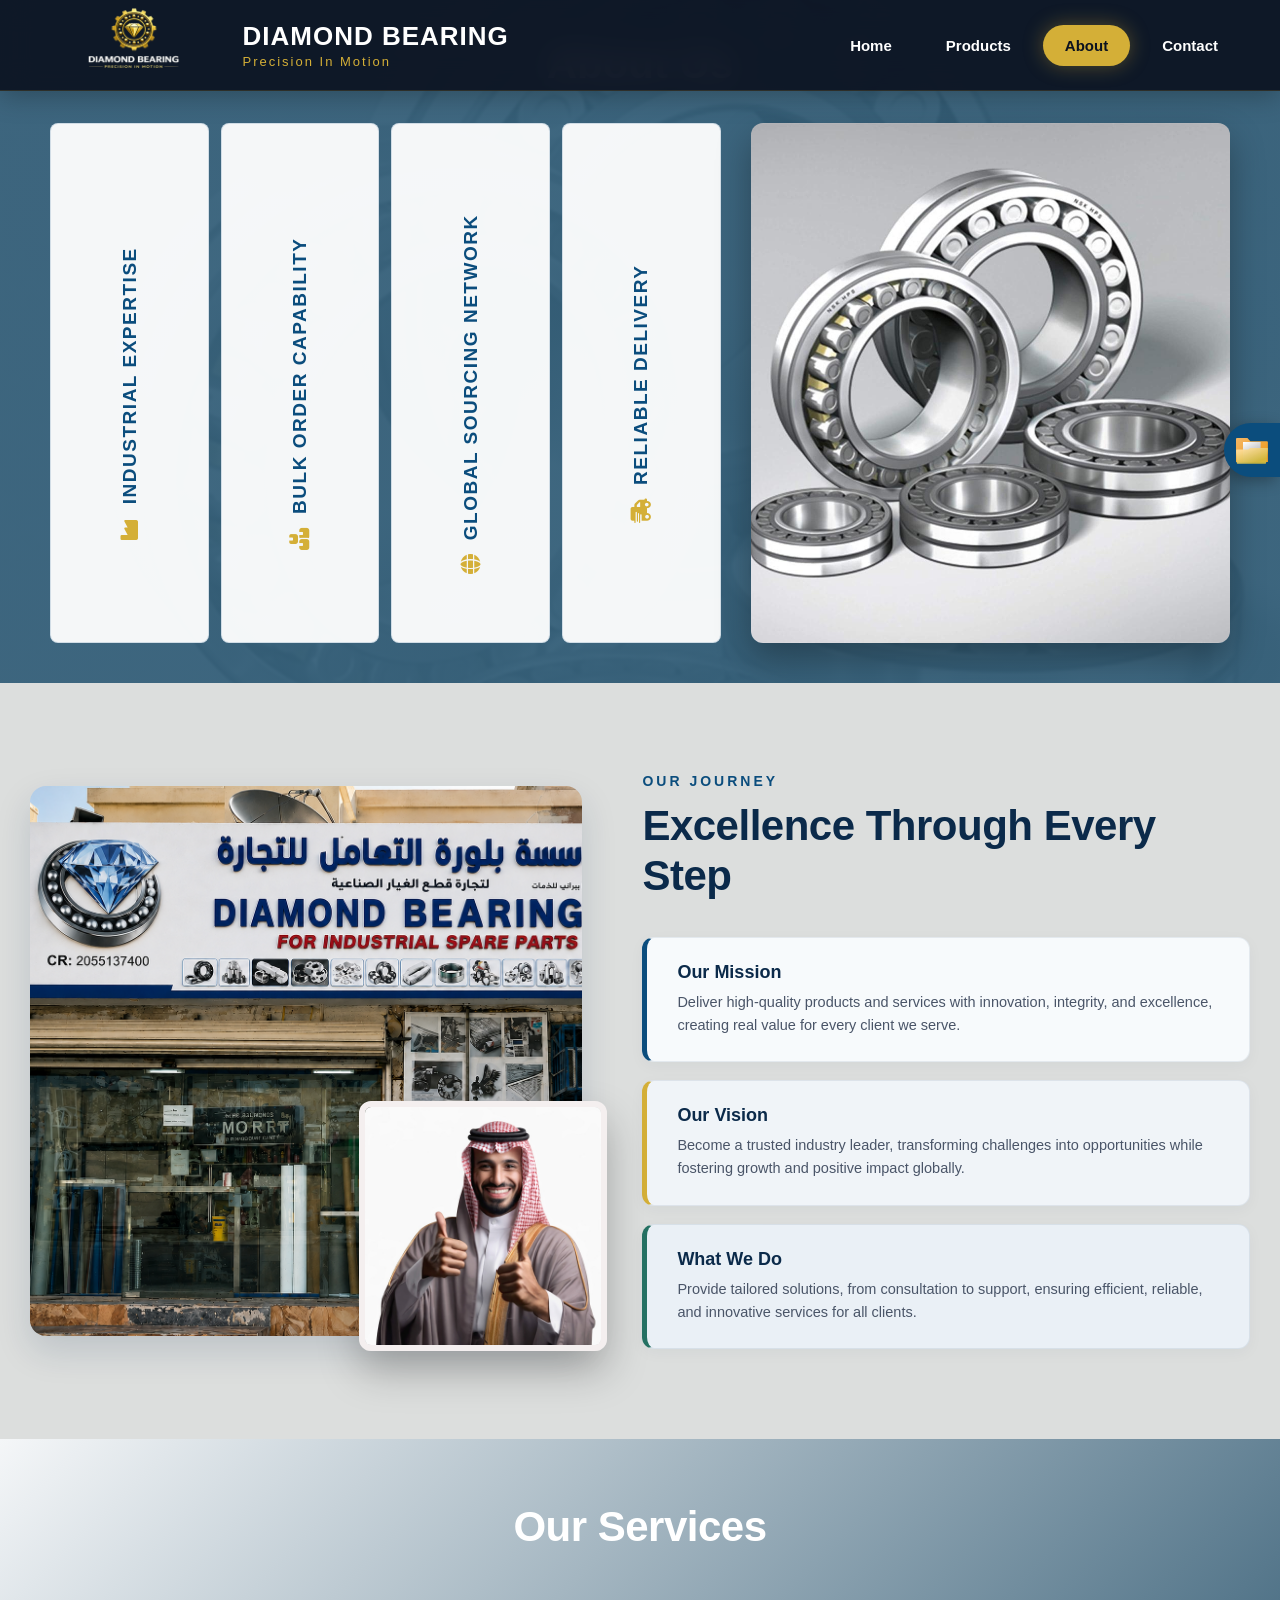
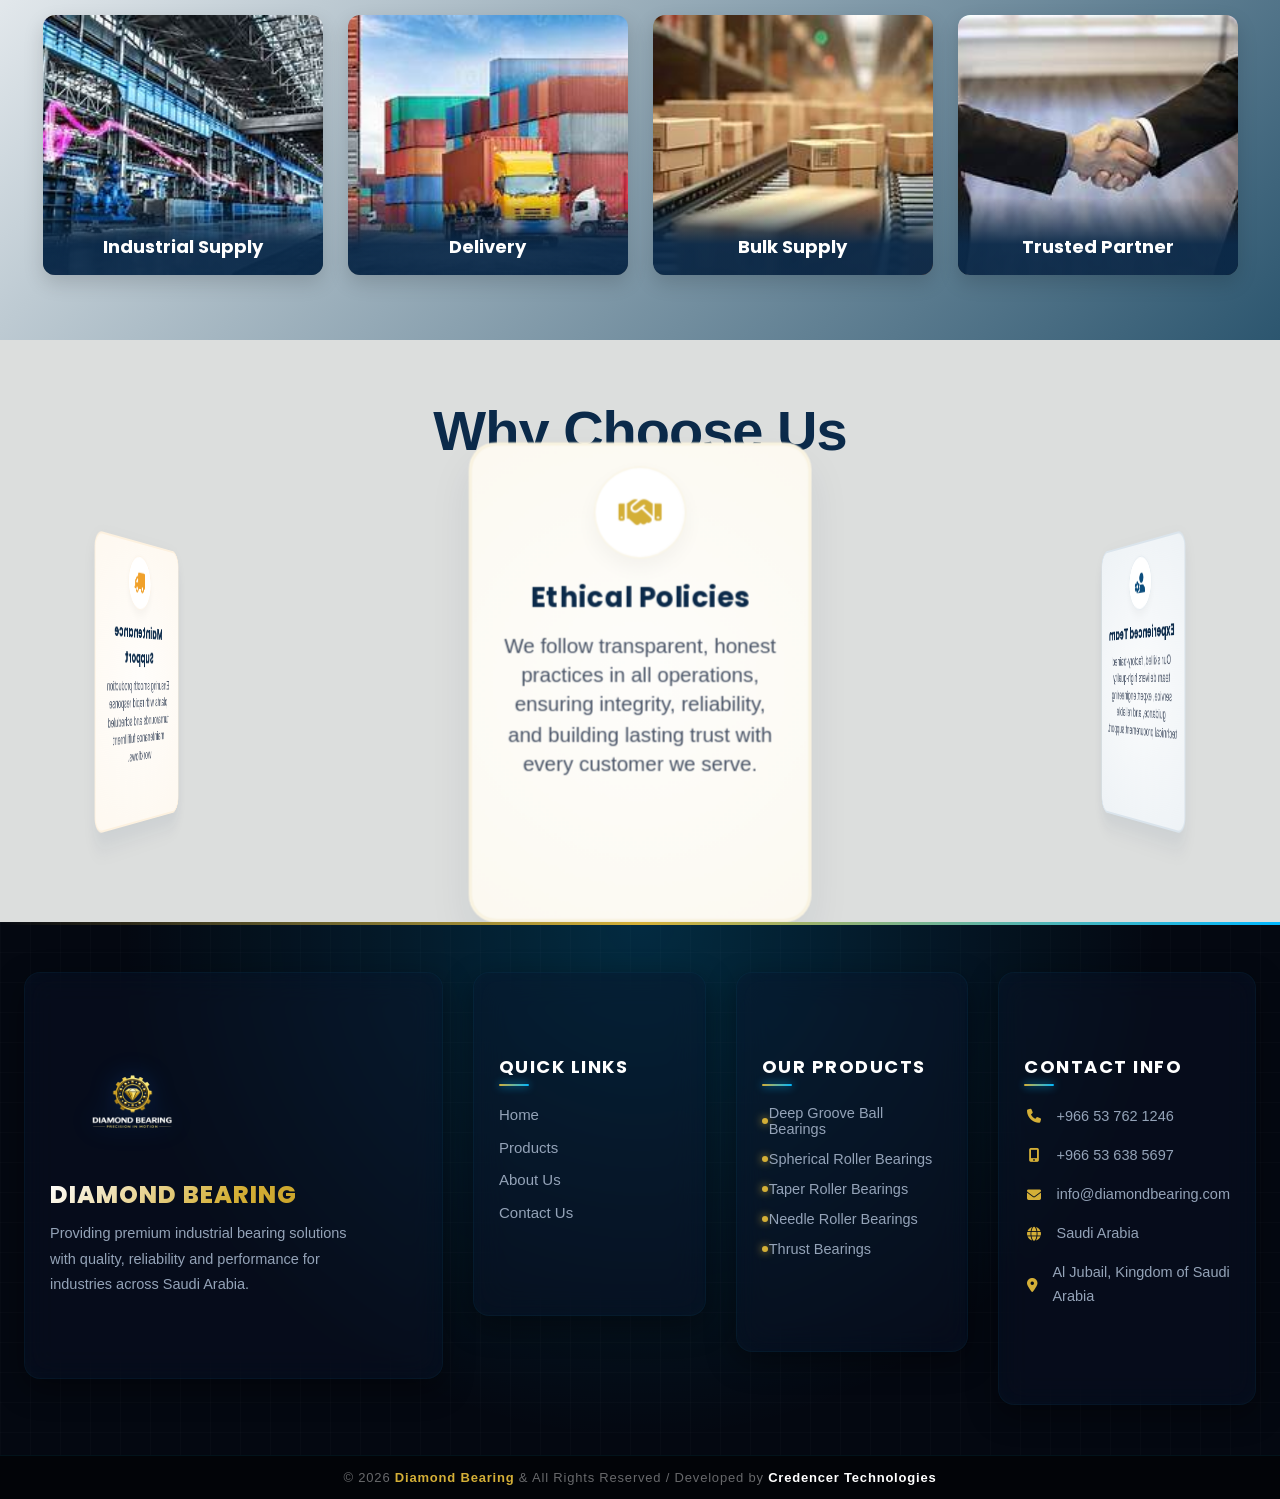
<file: Diamond bearings/about.html>
<!DOCTYPE html>
<html lang="en">

<head>
  <meta charset="UTF-8">
  <meta name="viewport" content="width=device-width, initial-scale=1.0">
  <title>Diamond Bearing | Precision In Motion</title>
  <link rel="stylesheet" href="styleheader.css">
  <link rel="stylesheet" href="about.css">
  <link rel="stylesheet" href="footer.css"> <link href="https://fonts.googleapis.com/css2?family=Montserrat:wght@400;500;600;700;800&display=swap" rel="stylesheet">
  <link href="https://fonts.googleapis.com/css2?family=Poppins:wght@300;400;500;600;700;800&display=swap" rel="stylesheet">
  <link rel="stylesheet" href="https://cdnjs.cloudflare.com/ajax/libs/font-awesome/6.5.1/css/all.min.css">
  <link rel="icon" type="image/png" href="pics/favicon.png">
<link rel="shortcut icon" href="pics/favicon.png">
<link rel="apple-touch-icon" href="pics/favicon.png">
</head>

<body>

  <header class="header">
    <div class="nav">
      <a href="about.html" class="logo">
        <img src="pics/logo.png" alt="Diamond Bearing">
        <div class="logo-text">
          <h2>DIAMOND BEARING</h2>
          <p>Precision In Motion</p>
        </div>
      </a>
      <ul class="menu">
        <li><a href="index.html">Home</a></li>
        <li><a href="products.html">Products</a></li>
        <li><a href="about.html" class="active">About</a></li>
        <li><a href="contact.html">Contact</a></li>
      </ul>
      <div class="menu-toggle">
        <i class="fas fa-bars"></i>
      </div>
    </div>
  </header>

  <section class="about-hero-container">
    <div class="about-hero-box">
      <h1 class="about-title">About Us</h1>
      <div class="about-hero-content">
        
        <div class="about-left-shutter-container">
          <div class="shutter-box" data-index="0">
            <div class="shutter-content-wrapper">
              <h3 class="shutter-title"><i class="fa-solid fa-industry"></i> Industrial Expertise</h3>
              <div class="shutter-details">
                <p>Diamond Bearing supplies high-quality industrial spare parts to manufacturing, construction, and maintenance industries supporting critical operations.</p>
              </div>
            </div>
          </div>
          <div class="shutter-box" data-index="1">
            <div class="shutter-content-wrapper">
              <h3 class="shutter-title"><i class="fa-solid fa-boxes-stacked"></i> Bulk Order Capability</h3>
              <div class="shutter-details">
                <p>We specialize in bulk procurement and large volume industrial orders ensuring consistent stock availability and efficient handling.</p>
              </div>
            </div>
          </div>
          <div class="shutter-box" data-index="2">
            <div class="shutter-content-wrapper">
              <h3 class="shutter-title"><i class="fa-solid fa-globe"></i> Global Sourcing Network</h3>
              <div class="shutter-details">
                <p>Our global network connects trusted manufacturers and suppliers providing authentic industrial spare parts worldwide.</p>
              </div>
            </div>
          </div>
          <div class="shutter-box" data-index="3">
            <div class="shutter-content-wrapper">
              <h3 class="shutter-title"><i class="fa-solid fa-truck-fast"></i> Reliable Delivery</h3>
              <div class="shutter-details">
                <p>Through streamlined logistics and strict quality inspections we deliver industrial spare parts on time.</p>
              </div>
            </div>
          </div>
        </div>
        
        <div class="about-right-preview-container">
          <div class="about-slider">
            <img src="pics/1.jpeg" class="active default-img" data-index="0" alt="Industrial Expertise">
            <img src="pics/2.jpeg" data-index="1" alt="Bulk Order Capability">
            <img src="pics/3.jpeg" data-index="2" alt="Global Sourcing Network">
            <img src="pics/4.jpeg" data-index="3" alt="Reliable Delivery">
          </div>
        </div>

      </div>
    </div>
  </section>

  <div class="sticky-brochure-wrapper">
    <button class="Documents-btn" onclick="openModal()">
      <span class="folderContainer">
        <svg class="fileBack" width="146" height="113" viewBox="0 0 146 113" fill="none" xmlns="http://www.w3.org/2000/svg">
          <path d="M0 4C0 1.79086 1.79086 0 4 0H50.3802C51.8285 0 53.2056 0.627965 54.1553 1.72142L64.3303 13.4371C65.2799 14.5306 66.657 15.1585 68.1053 15.1585H141.509C143.718 15.1585 145.509 16.9494 145.509 19.1585V109C145.509 111.209 143.718 113 141.509 113H3.99999C1.79085 113 0 111.209 0 109V4Z" fill="url(#paint0_linear_117_4)"></path>
          <defs>
            <linearGradient id="paint0_linear_117_4" x1="0" y1="0" x2="72.93" y2="95.4804" gradientUnits="userSpaceOnUse">
              <stop stop-color="#f4b666"></stop>
              <stop offset="1" stop-color="#f0a12b"></stop>
            </linearGradient>
          </defs>
        </svg>
        <svg class="filePage" width="88" height="99" viewBox="0 0 88 99" fill="none" xmlns="http://www.w3.org/2000/svg">
          <rect width="88" height="99" fill="url(#paint0_linear_117_6)"></rect>
          <defs>
            <linearGradient id="paint0_linear_117_6" x1="0" y1="0" x2="81" y2="160.5" gradientUnits="userSpaceOnUse">
              <stop stop-color="white"></stop>
              <stop offset="1" stop-color="#686868"></stop>
            </linearGradient>
          </defs>
        </svg>
        <svg class="fileFront" width="160" height="79" viewBox="0 0 160 79" fill="none" xmlns="http://www.w3.org/2000/svg">
          <path d="M0.29306 12.2478C0.133905 9.38186 2.41499 6.97059 5.28537 6.97059H30.419H58.1902C59.5751 6.97059 60.9288 6.55982 62.0802 5.79025L68.977 1.18034C70.1283 0.410771 71.482 0 72.8669 0H77H155.462C157.87 0 159.733 2.1129 159.43 4.50232L150.443 75.5023C150.19 77.5013 148.489 79 146.474 79H7.78403C5.66106 79 3.9079 77.3415 3.79019 75.2218L0.29306 12.2478Z" fill="url(#paint0_linear_117_5)"></path>
          <defs>
            <linearGradient id="paint0_linear_117_5" x1="38.7619" y1="8.71323" x2="66.9106" y2="82.8317" gradientUnits="userSpaceOnUse">
              <stop stop-color="#fcdb96"></stop>
              <stop offset="1" stop-color="#d2b93d"></stop>
            </linearGradient>
          </defs>
        </svg>
      </span>
      <p class="text">Brochure</p>
    </button>
  </div>

  <div class="modal" id="brochureModal">
    <div class="modal-content">
      <img src="broucher.jpeg" alt="Brochure Preview">
      <div class="modal-actions">
        <a href="broucher.jpeg" download class="download-btn">Download</a>
        <button class="back-btn" onclick="closeModal()">Close</button>
      </div>
    </div>
  </div>

  <section class="company-about">
    <div class="container">
      <div class="company-grid">
        <div class="company-images">
          <img src="diamond bearing shop.png" class="img-main" alt="Company Main Shop Office">
          <img src="images/arabic.jpeg" class="img-overlay" alt="Overlay Feature Preview">
        </div>
        <div class="company-content">
          <span class="small-title">Our Journey</span>
          <h2>Excellence Through Every Step</h2>
          <div class="journey-interactive-cards">
            <div class="journey-card theme-mission">
              <h3 class="card-tip">Our Mission</h3>
              <p class="card-second-text">Deliver high-quality products and services with innovation, integrity, and excellence, creating real value for every client we serve.</p>
            </div>
            <div class="journey-card theme-vision">
              <h3 class="card-tip">Our Vision</h3>
              <p class="card-second-text">Become a trusted industry leader, transforming challenges into opportunities while fostering growth and positive impact globally.</p>
            </div>
            <div class="journey-card theme-whatwedo">
              <h3 class="card-tip">What We Do</h3>
              <p class="card-second-text">Provide tailored solutions, from consultation to support, ensuring efficient, reliable, and innovative services for all clients.</p>
            </div>
          </div>
        </div>
      </div>
    </div>
  </section>

  <section class="services-section">
    <div class="services-wrapper">
      <h2>Our Services</h2>
      <div class="flip-card">
        <div class="flip-card-inner">
          <div class="flip-card-front">
            <img src="images/industrialsupply.jpeg" alt="Industrial Supply">
            <div class="front-overlay-title">Industrial Supply</div>
          </div>
          <div class="flip-card-back">
            <i class="fa-solid fa-industry service-back-icon"></i>
            <h3>Industrial Supply</h3>
            <p>We provide high-quality industrial materials and equipment to meet your business needs efficiently.</p>
          </div>
        </div>
      </div>
      <div class="flip-card">
        <div class="flip-card-inner">
          <div class="flip-card-front">
            <img src="images/transport.jpeg" alt="Delivery">
            <div class="front-overlay-title">Delivery</div>
          </div>
          <div class="flip-card-back">
            <i class="fa-solid fa-truck-fast service-back-icon"></i>
            <h3>Delivery</h3>
            <p>Fast and reliable transportation services ensuring safe and on-time delivery to your location.</p>
          </div>
        </div>
      </div>
      <div class="flip-card">
        <div class="flip-card-inner">
          <div class="flip-card-front">
            <img src="images/bulk.jpeg" alt="Bulk Supply">
            <div class="front-overlay-title">Bulk Supply</div>
          </div>
          <div class="flip-card-back">
            <i class="fa-solid fa-boxes-stacked service-back-icon"></i>
            <h3>Bulk Supply</h3>
            <p>We handle bulk orders with ease, offering cost-effective solutions for large quantity supplies.</p>
          </div>
        </div>
      </div>
      <div class="flip-card">
        <div class="flip-card-inner">
          <div class="flip-card-front">
            <img src="images/trust.jpeg" alt="Trusted Partner">
            <div class="front-overlay-title">Trusted Partner</div>
          </div>
          <div class="flip-card-back">
            <i class="fa-solid fa-handshake service-back-icon"></i>
            <h3>Trusted Partner</h3>
            <p>Your trusted partner in industrial solutions with long-term commitment and making us the partner you can trust.</p>
          </div>
        </div>
      </div>
    </div>
  </section>

  <section class="why-choose-3d-section">
    <div class="why-choose-container">
      <h2>Why Choose Us</h2>
      <div class="wrapper-3d-viewport">
        <div class="inner-3d-carousel-track" style="--quantity: 4;">
          
          <div class="card-3d-item font-awesome-layer" style="--index: 0; --color-accent: 212, 175, 55;">
            <div class="img-3d-content">
              <div class="icon-circle-shutter"><i class="fas fa-handshake"></i></div>
              <h3>Ethical Policies</h3>
              <p>We follow transparent, honest practices in all operations, ensuring integrity, reliability, and building lasting trust with every customer we serve.</p>
            </div>
          </div>

          <div class="card-3d-item font-awesome-layer" style="--index: 1; --color-accent: 11, 77, 125;">
            <div class="img-3d-content">
              <div class="icon-circle-shutter"><i class="fas fa-user-gear"></i></div>
              <h3>Experienced Team</h3>
              <p>Our skilled, factory-trained team delivers high-quality service, expert engineering guidance, and reliable technical procurement support.</p>
            </div>
          </div>

          <div class="card-3d-item font-awesome-layer" style="--index: 2; --color-accent: 37, 113, 99;">
            <div class="img-3d-content">
              <div class="icon-circle-shutter"><i class="fas fa-tags"></i></div>
              <h3>Quality Policy</h3>
              <p>Delivering premium, authentic industrial components with strict inspection guidelines to maximize equipment uptime and customer satisfaction.</p>
            </div>
          </div>

          <div class="card-3d-item font-awesome-layer" style="--index: 3; --color-accent: 240, 161, 43;">
            <div class="img-3d-content">
              <div class="icon-circle-shutter"><i class="fas fa-truck"></i></div>
              <h3>Maintenance Support</h3>
              <p>Ensuring smooth production plants with rapid response turnarounds and scheduled maintenance fulfillment workflows.</p>
            </div>
          </div>

        </div>
      </div>
    </div>
  </section>

  <footer class="footer">
    <div class="footer-grid">
      
      <div class="footer-col">
        <div class="brand-logo-glow-wrap">
          <img src="pics/logo.png" alt="Diamond Bearing Logo" class="footer-logo">
        </div>
        <div class="footer-company-name">DIAMOND BEARING</div>
        <p class="footer-company-text">Providing premium industrial bearing solutions with quality, reliability and performance for industries across Saudi Arabia.</p>
      </div>

      <div class="footer-col">
        <h3>Quick Links</h3>
        <ul class="footer-links">
          <li><a href="index.html">Home</a></li>
          <li><a href="products.html">Products</a></li>
          <li><a href="about.html">About Us</a></li>
          <li><a href="contact.html">Contact Us</a></li>
        </ul>
      </div>

      <div class="footer-col">
        <h3>Our Products</h3>
        <ul class="product-list">
          <li>Deep Groove Ball Bearings</li>
          <li>Spherical Roller Bearings</li>
          <li>Taper Roller Bearings</li>
          <li>Needle Roller Bearings</li>
          <li>Thrust Bearings</li>
        </ul>
      </div>

      <div class="footer-col contact-info">
        <h3>Contact Info</h3>
        <p><i class="fas fa-phone"></i> +966 53 762 1246</p>
        <p><i class="fas fa-mobile-alt"></i> +966 53 638 5697</p>
        <p><i class="fas fa-envelope"></i> info@diamondbearing.com</p>
        <p><i class="fas fa-globe"></i> Saudi Arabia</p>
        <p><i class="fas fa-map-marker-alt"></i> Al Jubail, Kingdom of Saudi Arabia</p>
      </div>

    </div>
    
    <div class="footer-bottom">
      <p>© 2026 <span class="brand-highlight">Diamond Bearing</span> & All Rights Reserved / Developed by <strong>Credencer Technologies</strong></p>
    </div>
  </footer>

  <script>
    document.addEventListener("DOMContentLoaded", () => {
      // Shutter Engine Interaction Script
      const shutterBoxes = document.querySelectorAll('.shutter-box');
      const sliderImages = document.querySelectorAll('.about-slider img');
      const defaultImage = document.querySelector('.default-img');

      shutterBoxes.forEach((box) => {
        box.addEventListener('mouseenter', () => {
          const targetIndex = box.getAttribute('data-index');
          shutterBoxes.forEach(b => b.classList.toggle('active', b === box));
          sliderImages.forEach(img => {
            img.classList.toggle('active', img.getAttribute('data-index') === targetIndex);
          });
        });
        box.addEventListener('mouseleave', () => {
          box.classList.remove('active');
          sliderImages.forEach(img => img.classList.remove('active'));
          if (defaultImage) defaultImage.classList.add('active');
        });
      });

      // 3D Carousel Auto-Pause Handler
      const track3D = document.querySelector('.inner-3d-carousel-track');
      if (track3D) {
        track3D.addEventListener('mouseenter', () => { track3D.style.animationPlayState = 'paused'; });
        track3D.addEventListener('mouseleave', () => { track3D.style.animationPlayState = 'running'; });
      }
    });

    // Modal Mechanics
    function openModal() {
      const modal = document.getElementById('brochureModal');
      if (modal) { modal.style.display = 'flex'; document.body.style.overflow = 'hidden'; }
    }
    function closeModal() {
      const modal = document.getElementById('brochureModal');
      if (modal) { modal.style.display = 'none'; document.body.style.overflow = 'auto'; }
    }
    const brochureModal = document.getElementById('brochureModal');
    if (brochureModal) {
      brochureModal.addEventListener('click', function(e) { if (e.target === brochureModal) closeModal(); });
    }

    // Nav Drawer Toggle
    const menuToggle = document.querySelector(".menu-toggle");
    const menu = document.querySelector(".menu");
    if (menuToggle && menu) {
      menuToggle.addEventListener("click", () => { menu.classList.toggle("active"); });
    }
  </script>
</body>
</html>
</file>
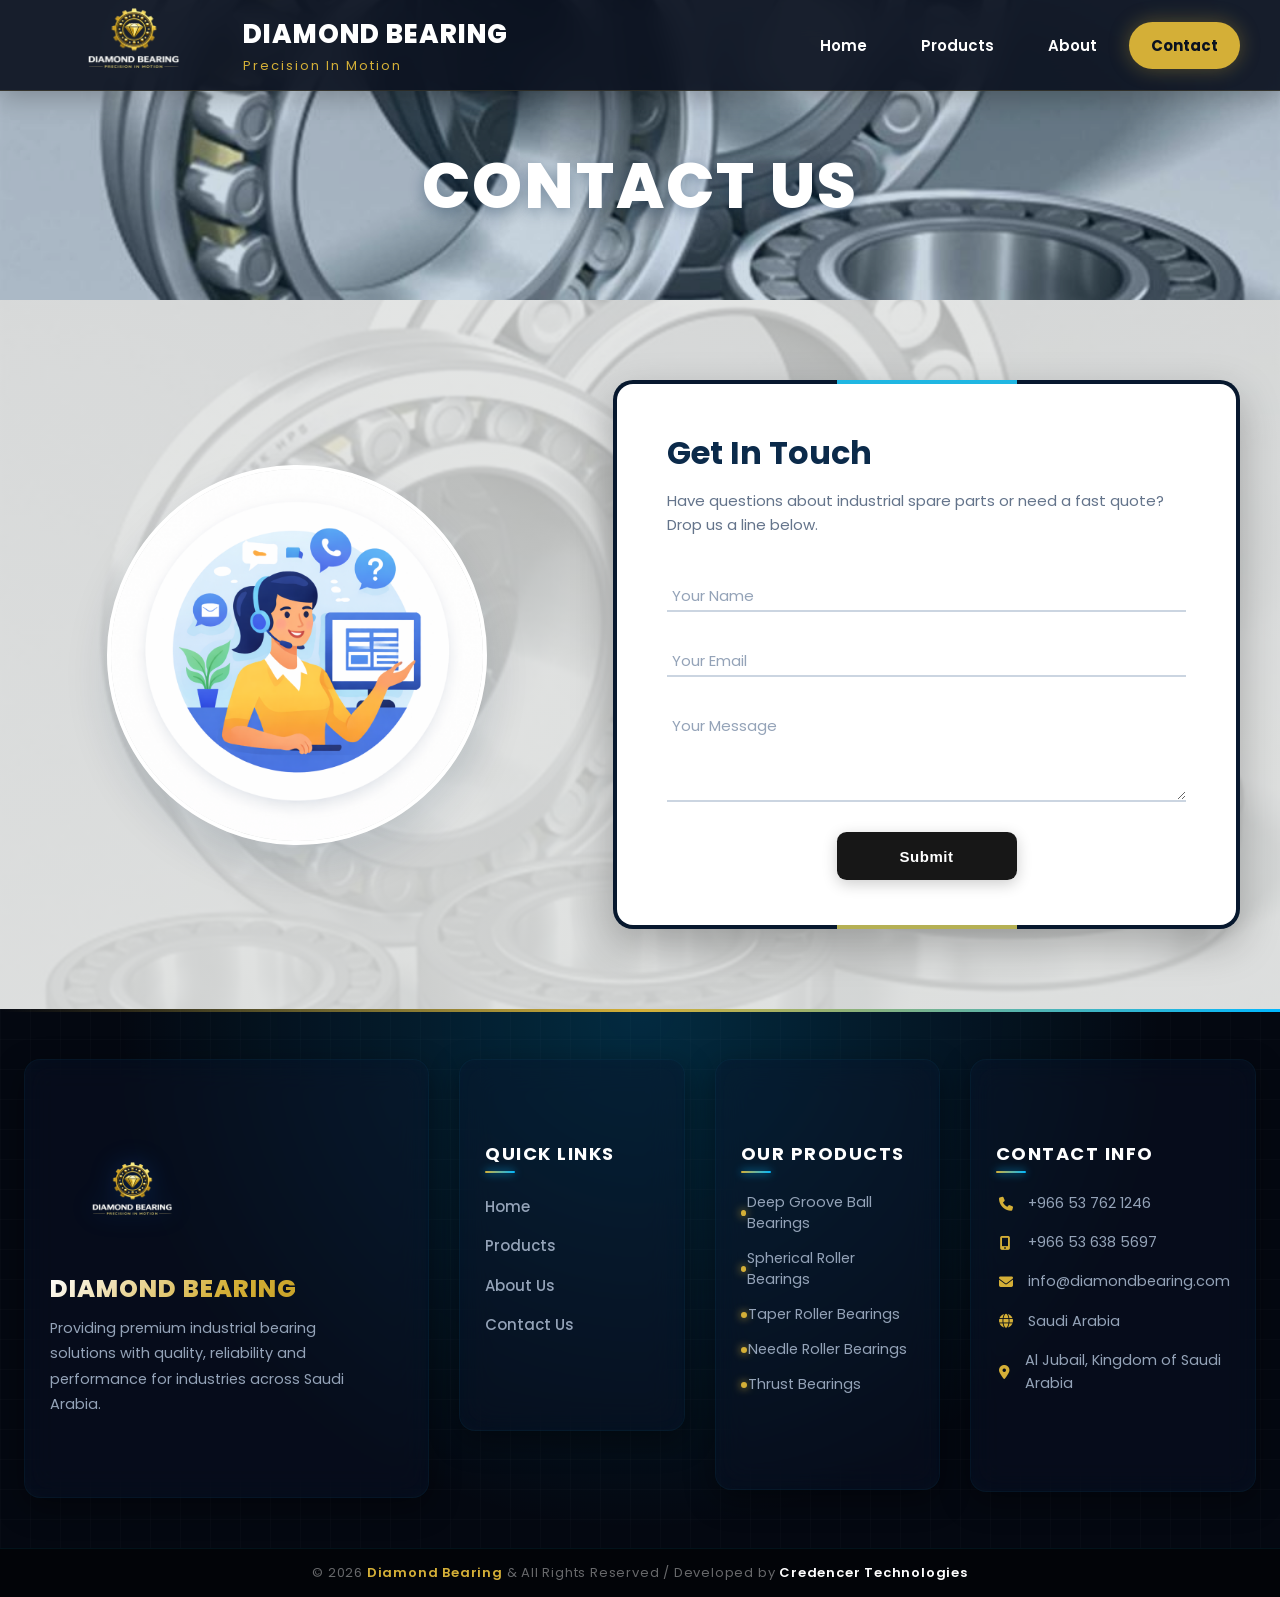
<file: Diamond bearings/contact.html>
<!DOCTYPE html>
<html lang="en">

<head>
  <meta charset="UTF-8">
  <meta name="viewport" content="width=device-width, initial-scale=1.0">
  <title>Contact Us | Diamond Bearing</title>
  <link rel="stylesheet" href="styleheader.css">
  <link rel="stylesheet" href="contact.css">
  <link rel="stylesheet" href="footer.css"> <link href="https://fonts.googleapis.com/css2?family=Poppins:wght@300;400;500;600;700;800&display=swap" rel="stylesheet">
  <link rel="stylesheet" href="https://cdnjs.cloudflare.com/ajax/libs/font-awesome/6.5.1/css/all.min.css">
  <link rel="icon" type="image/png" href="pics/favicon.png">
<link rel="shortcut icon" href="pics/favicon.png">
<link rel="apple-touch-icon" href="pics/favicon.png">
</head>

<body>

  <header class="header">
    <div class="nav">
      <a href="contact.html" class="logo">
        <img src="pics/logo.png" alt="Diamond Bearing">
        <div class="logo-text">
          <h2>DIAMOND BEARING</h2>
          <p>Precision In Motion</p>
        </div>
      </a>
      <ul class="menu">
        <li><a href="index.html">Home</a></li>
        <li><a href="products.html">Products</a></li>
        <li><a href="about.html">About</a></li>
        <li><a href="contact.html" class="active">Contact</a></li>
      </ul>
      <div class="menu-toggle">
        <i class="fas fa-bars"></i>
      </div>
    </div>
  </header>

  <section class="contact-hero-banner">
    <div class="contact-slider-track">
      <img src="pics/1.jpeg" class="slide active" alt="Slider BG 1">
      <img src="pics/2.jpeg" class="slide" alt="Slider BG 2">
      <img src="pics/3.jpeg" class="slide" alt="Slider BG 3">
    </div>
    <div class="contact-light-overlay"></div>
    <div class="contact-hero-title-container">
      <h1>CONTACT US</h1>
    </div>
  </section>

  <section class="contact-form-section">
    <div class="contact-main-grid">
      
      <div class="contact-visual-showcase">
        <div class="circle-slider-frame">
          <img src="./ChatGPT Image Feb 5, 2026, 01_49_50 PM copy.png" class="showcase-slide active">
          <img src="./Customer support at your service.png" class="showcase-slide">
          <img src="./Digital conversation with vibrant icons.png" class="showcase-slide">
        </div>
      </div>

      <div class="form-container-card">
        <div class="form-inner-content-mask">
          <h2>Get In Touch</h2>
          <p>Have questions about industrial spare parts or need a fast quote? Drop us a line below.</p>
          
          <form id="contactForm">
            <div class="input-container">
              <input placeholder=" " class="input-field" type="text" id="nameField" required>
              <label for="nameField" class="input-label">Your Name</label>
              <span class="input-highlight"></span>
            </div>

            <div class="input-container">
              <input placeholder=" " class="input-field" type="email" id="emailField" autocomplete="email" required>
              <label for="emailField" class="input-label">Your Email</label>
              <span class="input-highlight"></span>
            </div>

            <div class="input-container">
              <textarea placeholder=" " class="input-field textarea-field" id="messageField" rows="4" required></textarea>
              <label for="messageField" class="input-label">Your Message</label>
              <span class="input-highlight"></span>
            </div>

            <div class="button-wrapper">
              <button type="submit" class="animated-submit-btn">
                <span class="button-content">Submit</span>
              </button>
            </div>
          </form>
        </div>
      </div>

    </div>
  </section>

  <footer class="footer">
    <div class="footer-grid">
      
      <div class="footer-col">
        <div class="brand-logo-glow-wrap">
          <img src="pics/logo.png" alt="Diamond Bearing Logo" class="footer-logo">
        </div>
        <div class="footer-company-name">DIAMOND BEARING</div>
        <p class="footer-company-text">Providing premium industrial bearing solutions with quality, reliability and performance for industries across Saudi Arabia.</p>
      </div>

      <div class="footer-col">
        <h3>Quick Links</h3>
        <ul class="footer-links">
          <li><a href="index.html">Home</a></li>
          <li><a href="products.html">Products</a></li>
          <li><a href="about.html">About Us</a></li>
          <li><a href="contact.html">Contact Us</a></li>
        </ul>
      </div>

      <div class="footer-col">
        <h3>Our Products</h3>
        <ul class="product-list">
          <li>Deep Groove Ball Bearings</li>
          <li>Spherical Roller Bearings</li>
          <li>Taper Roller Bearings</li>
          <li>Needle Roller Bearings</li>
          <li>Thrust Bearings</li>
        </ul>
      </div>

      <div class="footer-col contact-info">
        <h3>Contact Info</h3>
        <p><i class="fas fa-phone"></i> +966 53 762 1246</p>
        <p><i class="fas fa-mobile-alt"></i> +966 53 638 5697</p>
        <p><i class="fas fa-envelope"></i> info@diamondbearing.com</p>
        <p><i class="fas fa-globe"></i> Saudi Arabia</p>
        <p><i class="fas fa-map-marker-alt"></i> Al Jubail, Kingdom of Saudi Arabia</p>
      </div>

    </div>
    
    <div class="footer-bottom">
      <p>© 2026 <span class="brand-highlight">Diamond Bearing</span> & All Rights Reserved / Developed by <strong>Credencer Technologies</strong></p>
    </div>
  </footer>

  <script>
    document.addEventListener("DOMContentLoaded", () => {
      /* ── HERO HEADER BACKGROUND CAROUSEL ── */
      const heroSlides = document.querySelectorAll('.contact-slider-track .slide');
      let heroIdx = 0;
      if (heroSlides.length > 0) {
        setInterval(() => {
          heroSlides[heroIdx].classList.remove('active');
          heroIdx = (heroIdx + 1) % heroSlides.length;
          heroSlides[heroIdx].classList.add('active');
        }, 4000);
      }

      /* ── CIRCULAR SHOWCASE IMAGE SLIDER ENGINE ── */
      const showcaseSlides = document.querySelectorAll('.circle-slider-frame .showcase-slide');
      let showcaseIdx = 0;
      if (showcaseSlides.length > 0) {
        setInterval(() => {
          showcaseSlides[showcaseIdx].classList.remove('active');
          showcaseIdx = (showcaseIdx + 1) % showcaseSlides.length;
          showcaseSlides[showcaseIdx].classList.add('active');
        }, 3000);
      }

      /* ── WHATSAPP SUBMISSION LAYER HANDLER ── */
      const contactForm = document.getElementById('contactForm');
      if (contactForm) {
        contactForm.addEventListener('submit', function(e) {
          e.preventDefault();
          const name = document.getElementById('nameField').value;
          const email = document.getElementById('emailField').value;
          const message = document.getElementById('messageField').value;
          
          const textString = encodeURIComponent(`Inquiry Details: ⚡\n\nName: ${name}\nEmail: ${email}\n\nMessage: ${message}`);
          window.location.href = `https://wa.me/966537621246?text=${textString}`;
          this.reset();
        });
      }

      /* ── AUTOFILL CAPTURES FROM PRODUCTS REDIRECTS ── */
      const urlProductParam = new URLSearchParams(window.location.search).get('product');
      if (urlProductParam) {
        const textareaElement = document.getElementById('messageField');
        if (textareaElement) {
          textareaElement.value = `Inquiry regarding specific item: ${decodeURIComponent(urlProductParam)}\n\n`;
          textareaElement.focus();
        }
      }

      /* ── MOBILE HEADER TOGGLE NAV DRAWER ── */
      const menuToggle = document.querySelector(".menu-toggle");
      const menu = document.querySelector(".menu");
      if (menuToggle && menu) {
        menuToggle.addEventListener("click", () => {
          menu.classList.toggle("active");
        });
      }
    });
  </script>
</body>
</html>
</file>
<file: Diamond bearings/styleheader.css>
/* ===========================
   PREMIUM HEADER
=========================== */

.header{
    position:fixed;
    top:0;
    left:0;
    width:100%;
    z-index:9999;

    background:rgba(11,18,32,0.92);
    backdrop-filter:blur(15px);

    border-bottom:1px solid rgba(212,175,55,0.15);

    box-shadow:0 5px 25px rgba(0,0,0,0.25);
}

.nav{
    max-width:1400px;
    margin:auto;

    height:90px;

    display:flex;
    justify-content:space-between;
    align-items:center;

    padding:0 40px;
}

/* ===========================
   LOGO
=========================== */

.logo{
    display:flex;
    align-items:center;
    gap:15px;

    text-decoration:none;
}

.logo img{
    height:125px;
    width:auto;

    /* transform:scale(1.2); */
}
.logo:hover img{
    transform:scale(1.05);
}

.logo-text h2{
    color:#ffffff;

    font-size:26px;
    font-weight:800;

    letter-spacing:1px;

    margin:0;
}

.logo-text p{
    color:#D4AF37;

    font-size:13px;

    letter-spacing:2px;

    margin-top:2px;
}

/* ===========================
   MENU
=========================== */

.menu{
    display:flex;
    align-items:center;
    gap:10px;

    list-style:none;
}

.menu li{
    list-style:none;
}

.menu li a{

    position:relative;

    display:block;

    color:#ffffff;

    font-size:15px;
    font-weight:600;

    text-decoration:none;

    padding:12px 22px;

    border-radius:30px;

    transition:.3s;
}

/* Hover */

.menu li a:hover{

    color:#D4AF37;

    background:rgba(212,175,55,0.08);
}

/* Active */

.menu li a.active{

    background:#D4AF37;

    color:#0B1220;

    font-weight:700;

    box-shadow:
    0 0 20px rgba(212,175,55,0.35);
}

/* Gold Line */

.menu li a::after{

    content:"";

    position:absolute;

    left:50%;
    bottom:4px;

    width:0;

    height:2px;

    background:#D4AF37;

    transition:.3s;

    transform:translateX(-50%);
}

.menu li a:hover::after{

    width:50%;
}

/* ===========================
   MOBILE
=========================== */
@media (max-width: 768px){

    .nav{
        padding: 12px 15px;
    }

    .logo{
        display:flex;
        align-items:center;
        gap:10px;
        flex:1;
    }

    .logo img{
        width:100px !important;
        height:auto;
        display:block;
    }

    .logo-text h2{
        font-size:18px !important;
        line-height:1.1;
        margin:0;
    }

    .logo-text p{
        font-size:11px !important;
        margin-top:2px;
        letter-spacing:2px;
    }

    .menu-toggle{
        font-size:30px;
        margin-left:auto;
    }
}
.menu-toggle{
    display:none;

    color:white;

    font-size:28px;

    cursor:pointer;
}

@media(max-width:768px){

    .nav{
        padding:0 20px;
        height:80px;
    }

    .logo img{
        height:60px;
    }

    .logo-text h2{
        font-size:20px;
    }

    .logo-text p{
        font-size:11px;
    }

    .menu{

        position:fixed;

        top:80px;
        right:-100%;

        width:280px;
        height:100vh;

        background:#0B1220;

        flex-direction:column;

        align-items:flex-start;

        padding:40px 25px;

        transition:.4s;
    }

    .menu.active{
        right:0;
    }

    .menu li{
        width:100%;
    }

    .menu li a{
        width:100%;
    }

    .menu-toggle{
        display:block;
    }
}
.menu-toggle{
    display:none;
    font-size:28px;
    color:#fff;
    cursor:pointer;
}

@media(max-width:768px){

    .menu-toggle{
        display:block;
    }

    .menu{
        position:absolute;
        top:90px;
        left:0;
        width:100%;
        background:#081a33;
        flex-direction:column;
        gap:20px;
        padding:25px 0;
        display:none;
        text-align:center;
        box-shadow:0 10px 30px rgba(0,0,0,.3);
    }

    .menu.active{
        display:flex;
    }

    .nav{
        position:relative;
    }

    .logo-text h2{
        font-size:24px;
    }

    .logo img{
        width:60px;
    }
}
</file>
<file: Diamond bearings/about.css>
/* ================= GLOBAL RESETS & TYPOGRAPHY VARIABLES ================= */
* {
  margin: 0;
  padding: 0;
  box-sizing: border-box;
}

body {
  font-family: "Segoe UI", sans-serif;
  background: #dcdedd;
  overflow-x: hidden;
  width: 100%;
}

html {
  scroll-behavior: smooth;
}

img {
  max-width: 100%;
  height: auto;
  display: block;
}

.company-content h2,
.services-wrapper h2,
.why-choose-container h2 {
   font-size: 56px;
   font-weight: 800;
   line-height: 1.1;
   letter-spacing: -1px;
}

.small-title {
   font-size: 18px;
   font-weight: 700;
   text-transform: uppercase;
   letter-spacing: 3px;
   color: #d4af37;
}

/* ================= ACCORDION SHUTTER LAYOUT ENGINE ================= */
.about-hero-container {
  width: 100%;
  margin: 0;
  padding: 0;
  color: #f1f1f1;
  display: flex;
  align-items: stretch;
  overflow: hidden;
  box-sizing: border-box;
}

.about-hero-box {
  width: 100%;
  padding: 40px 50px;
  background: linear-gradient(135deg, rgba(34, 81, 110, 0.85), rgba(32, 80, 109, 0.85));
  display: flex;
  flex-direction: column;
}

.about-title {
  text-align: center;
  font-size: 42px;
  margin-bottom: 35px;
  flex-shrink: 0;
}

.about-hero-content {
  flex: 1;
  display: flex;
  gap: 30px;
  align-items: stretch;
  min-height: 520px;
}

.about-left-shutter-container {
  flex: 1.4;
  display: flex;
  flex-direction: row;
  gap: 12px;
}

.shutter-box {
  flex: 1;
  background: rgba(255, 255, 255, 0.95);
  border: 1px solid rgba(11, 77, 125, 0.15);
  border-radius: 8px;
  padding: 20px 15px;
  cursor: pointer;
  overflow: hidden;
  position: relative;
  display: flex;
  align-items: center;
  justify-content: center;
  transition: flex 0.5s cubic-bezier(0.25, 1, 0.5, 1), background-color 0.4s ease, border-color 0.4s ease, box-shadow 0.4s ease;
}

.shutter-content-wrapper {
  position: absolute;
  width: 100%;
  height: 100%;
  padding: 30px 24px;
  top: 0;
  left: 0;
  display: flex;
  flex-direction: column;
  justify-content: flex-start;
  align-items: center;
}

.shutter-title {
  color: #0b4d7d;
  font-size: 19px;
  font-weight: 700;
  text-transform: uppercase;
  white-space: nowrap;
  letter-spacing: .08em;
  display: flex;
  align-items: center;
  gap: 12px;
  transform: rotate(-90deg);
  transform-origin: center;
  transition: transform 0.5s cubic-bezier(0.25, 1, 0.5, 1), color 0.3s ease;
  position: absolute;
  top: 50%;
}

.shutter-title i {
  font-size: 20px;
  color: #d4af37;
}

.shutter-details {
  opacity: 0;
  width: 100%;
  margin-top: 35px;
  transform: translateY(15px);
  transition: opacity 0.35s ease, transform 0.4s cubic-bezier(0.25, 1, 0.5, 1);
  pointer-events: none;
}

.shutter-details p {
  color: #212020;
  font-size: 22px;
  line-height: 2;
  font-weight: 500;
}

.shutter-box:hover,
.shutter-box.active {
  flex: 4.5;
  background: rgba(255, 255, 255, 0.8);
  border: 2px solid #0b4d7d;
  box-shadow: 0 12px 30px rgba(11, 77, 125, 0.15);
}

.shutter-box:hover .shutter-title,
.shutter-box.active .shutter-title {
  transform: rotate(0deg);
  color: #000000;
  position: relative;
  top: 0;
  left: 0;
  width: 100%;
  justify-content: flex-start;
}

.shutter-box:hover .shutter-details,
.shutter-box.active .shutter-details {
  opacity: 1;
  transform: translateY(0);
  pointer-events: auto;
}

.about-right-preview-container {
  flex: 1;
  display: flex;
  flex-direction: column;
}

.about-slider {
  position: relative;
  width: 100%;
  height: 100%;
  overflow: hidden;
  border-radius: 12px;
  box-shadow: 0 15px 35px rgba(0, 0, 0, 0.3);
}

.about-slider img {
  position: absolute;
  inset: 0;
  width: 100%;
  height: 100%;
  object-fit: cover;
  opacity: 0;
  transform: scale(1.02);
  transition: opacity 0.45s ease-in-out, transform 0.45s ease-out;
  z-index: 1;
}

.about-slider img.active {
  opacity: 1;
  transform: scale(1);
  z-index: 2;
}

/* ================= ICON-STICKY HOVER REVEAL BROCHURE SYSTEM ================= */
.sticky-brochure-wrapper {
  position: fixed;
  right: 0;
  top: 50%;
  transform: translateY(-50%);
  z-index: 1000;
}

.Documents-btn {
  display: flex;
  align-items: center;
  justify-content: flex-start;
  border: none;
  cursor: pointer;
  background-color: #0b4d7d;
  box-shadow: -4px 4px 15px rgba(0, 0, 0, 0.3);
  width: 56px; 
  height: 54px;
  padding: 0px 0px 0px 12px;
  border-radius: 30px 0 0 30px;
  gap: 12px;
  overflow: hidden;
  transition: width 0.4s cubic-bezier(0.25, 1, 0.5, 1), background-color 0.3s ease;
}

.folderContainer {
  width: 32px;
  height: 100%;
  display: flex;
  flex-direction: column;
  align-items: center;
  justify-content: center;
  position: relative;
  flex-shrink: 0;
}

.fileBack { z-index: 1; width: 100%; height: auto; }
.filePage { width: 55%; height: auto; position: absolute; z-index: 2; transition: all 0.3s ease-out; transform: translateY(2px); }
.fileFront { width: 100%; height: auto; position: absolute; z-index: 3; opacity: 0.95; transform-origin: bottom; transition: all 0.3s ease-out; transform: translateY(6px); }

.Documents-btn .text { 
  color: white; 
  font-size: 15px; 
  font-weight: 600; 
  letter-spacing: 0.5px;
  white-space: nowrap;
  opacity: 0;
  transform: translateX(10px);
  transition: opacity 0.3s ease, transform 0.3s ease;
}

.Documents-btn:hover {
  background-color: #0b2a4a;
  width: 155px;
}

.Documents-btn:hover .text {
  opacity: 1;
  transform: translateX(0);
  transition-delay: 0.1s;
}

.Documents-btn:hover .filePage { transform: translateY(-4px); }
.Documents-btn:hover .fileFront { transform: rotateX(35deg) translateY(6px); }
.Documents-btn:active { transform: scale(0.97); }

/* ================= MODAL LIGHTBOX OVERLAY ================= */
.modal {
  position: fixed;
  inset: 0;
  background: rgba(52, 52, 51, 0.85);
  display: none;
  justify-content: center;
  align-items: center;
  z-index: 99999;
  padding: 20px;
}

.modal-content {
  background: #ffffff;
  padding: 24px;
  border-radius: 16px;
  max-width: 900px;
  width: 100%;
  text-align: center;
  box-shadow: 0 25px 50px rgba(0, 0, 0, 0.45);
  position: relative;
}

.modal-content img {
  width: 100%;
  max-height: 75vh;
  object-fit: contain;
  border-radius: 10px;
  background-color: #f7fafc;
}

.modal-actions { margin-top: 20px; display: flex; justify-content: center; gap: 15px; }
.download-btn, .back-btn { padding: 12px 28px; border-radius: 30px; border: none; cursor: pointer; text-decoration: none; font-weight: 600; font-size: 15px; transition: all 0.25s ease; }
.download-btn { background: #f0a12b; color: #000000; }
.back-btn { background: #e2e8f0; color: #4a5568; }
.download-btn:hover { background: #ec961e; transform: translateY(-1px); }
.back-btn:hover { background: #cbd5e1; color: #1a202c; transform: translateY(-1px); }

/* ================= COMPANY ABOUT ("OUR JOURNEY") ================= */
.company-about {
  width: 100%;
  padding: 90px 0;
  background: #dcdedd;
  display: flex;
  justify-content: center;
}

.company-about .container {
  width: 100%;
  max-width: 2240px;
  margin: 0 auto;
  padding: 0 30px;
}

.company-grid {
  display: flex;
  flex-direction: row;
  gap: 60px;
  align-items: center;
}

.company-images {
  flex: 1;
  position: relative;
  display: flex;
  align-items: flex-start;
  justify-content: flex-start;
  min-height: 460px;
}

.company-images .img-main {
  width: 100%;
  height: 550px;
  object-fit: cover;
  border-radius: 16px;
  box-shadow: 0 15px 35px rgba(11, 42, 74, 0.15);
  z-index: 1;
}

.company-images .img-overlay {
  position: absolute;
  width: 45%;
  height: 250px;
  object-fit: cover;
  border-radius: 12px;
  border: 6px solid #f4efef;
  box-shadow: 0 20px 40px rgba(0, 0, 0, 0.25);
  z-index: 2;
  right: -25px;
  bottom: -15px;
}

.company-content {
  flex: 1.1;
  display: flex;
  flex-direction: column;
}

.company-content .small-title {
  display: inline-block;
  font-size: 14px;
  font-weight: 700;
  text-transform: uppercase;
  letter-spacing: 3px;
  color: #0b4d7d;
  margin-bottom: 12px;
}

.company-content h2 {
  font-size: 42px;
  font-weight: 800;
  line-height: 1.2;
  color: #0b2a4a;
  margin-bottom: 35px;
  letter-spacing: -0.5px;
}

.journey-interactive-cards {
  display: flex;
  flex-direction: column;
  gap: 18px;
  width: 100%;
}

.journey-interactive-cards .journey-card {
  display: flex;
  flex-direction: column;
  align-items: flex-start;
  justify-content: center;
  text-align: left;
  padding: 24px 30px;
  width: 100%;
  min-height: 110px;
  border-radius: 12px;
  cursor: pointer;
  box-shadow: 0 4px 15px rgba(11, 42, 74, 0.04);
  border: 1px solid rgba(11, 42, 74, 0.08);
  transform-origin: right center;
  transition: transform 400ms cubic-bezier(0.25, 1, 0.5, 1), filter 400ms ease, background-color 0.3s ease, border-color 0.3s ease;
}

.journey-card:hover {
  transform: scale(1.2, 1.2); 
  background-color: #ffffff;  
  box-shadow: 0 20px 40px rgba(11, 42, 74, 0.25); 
  border-color: rgba(11, 42, 74, 0.3);
  position: relative;
  z-index: 999; 
  transform-origin: right center; 
}

.journey-interactive-cards:hover > .journey-card:not(:hover) {
  filter: blur(3px); 
  transform: scale(0.95, 0.95); 
  opacity: 0.6; 
}

.journey-card.theme-mission { background-color: #f7fafc; border-left: 5px solid #0b4d7d; }
.journey-card.theme-vision { background-color: #f0f4f8; border-left: 5px solid #d4af37; }
.journey-card.theme-whatwedo { background-color: #eaf0f6; border-left: 5px solid #257163; }

.journey-card .card-tip { font-size: 18px; font-weight: 700; color: #0b2a4a; margin-bottom: 8px; }
.journey-card .card-second-text { font-size: 14.5px; line-height: 1.6; color: #4a5568; }

/* ================= SERVICES (3D FLIPPING CARDS RESET) ================= */
.services-section {
  width: 100%;
  background: linear-gradient(135deg, rgba(247, 249, 251, 0.9), rgba(25, 71, 99, 0.9));
  display: flex;
  justify-content: center;
  align-items: center;
  padding: 65px 0;
  box-sizing: border-box;
  clear: both;
}

.services-wrapper {
  width: 100%;
  max-width: 1400px;
  margin: 0 auto;
  display: flex;
  justify-content: center;
  align-items: center;
  gap: 25px;
  flex-wrap: wrap;
  padding: 0 30px;
  box-sizing: border-box;
}

.services-wrapper h2 {
  width: 100%;
  font-size: 42px;
  font-weight: 800;
  margin-bottom: 40px;
  text-align: center;
  color: #ffffff;
  letter-spacing: -0.5px;
}

.flip-card {
  background-color: transparent !important;
  width: 280px !important;
  height: 260px !important;
  perspective: 1200px !important;
  margin: 0 !important;
}

.service-card,
.service-card.up,
.service-card.highlight,
.flip-card.up {
  transform: none !important;
  position: relative !important;
  top: auto !important;
  bottom: auto !important;
  min-height: unset !important;
  box-shadow: none !important;
  background: transparent !important;
  width: 280px !important;
  height: 260px !important;
}

.flip-card-inner {
  position: relative;
  width: 100%;
  height: 100%;
  text-align: center;
  transition: transform 0.6s cubic-bezier(0.4, 0, 0.2, 1);
  transform-style: preserve-3d;
  box-shadow: 0 8px 20px rgba(0, 0, 0, 0.15) !important;
  border-radius: 12px;
}

.flip-card:hover .flip-card-inner { transform: rotateY(180deg) !important; }

.flip-card-front, .flip-card-back {
  position: absolute !important;
  top: 0 !important;
  left: 0 !important;
  width: 100% !important;
  height: 100% !important;
  -webkit-backface-visibility: hidden !important;
  backface-visibility: hidden !important;
  border-radius: 12px !important;
  overflow: hidden !important;
  box-sizing: border-box !important;
}

.flip-card-front { background: #ffffff !important; display: flex !important; flex-direction: column !important; }
.flip-card-front img { width: 100% !important; height: 100% !important; object-fit: cover !important; margin: 0 !important; }

.front-overlay-title {
  position: absolute !important;
  bottom: 0 !important;
  left: 0 !important;
  width: 100% !important;
  background: linear-gradient(to top, rgba(11, 42, 74, 0.95) 40%, rgba(11, 42, 74, 0)) !important;
  color: #ffffff !important;
  padding: 35px 15px 15px !important;
  font-size: 18px !important;
  font-weight: 700 !important;
  text-align: center !important;
  font-family: "Poppins", sans-serif;
  z-index: 3;
}

.flip-card-back {
  background: linear-gradient(135deg, #0b2a4a 0%, #0b4d7d 100%) !important;
  color: #ffffff !important;
  transform: rotateY(180deg) !important;
  display: flex !important;
  flex-direction: column !important;
  justify-content: center !important;
  align-items: center !important;
  padding: 20px !important;
  border: 2px solid rgba(212, 175, 55, 0.4) !important;
}

.service-back-icon { font-size: 32px !important; color: #d4af37 !important; margin-bottom: 10px !important; display: inline-block !important; }
.flip-card-back h3 { font-size: 19px !important; font-weight: 700 !important; margin: 0 0 8px 0 !important; letter-spacing: 0.5px !important; color: #ffffff !important; font-family: "Poppins", sans-serif; }
.flip-card-back p { font-size: 13.5px !important; line-height: 1.45 !important; color: #e2e8f0 !important; font-family: "Segoe UI", sans-serif; text-align: center !important; margin: 0 !important; width: 100% !important; }

/* ================= WHY CHOOSE US (COMPACT 3D CAROUSEL PARADIGM) ================= */
.why-choose-3d-section {
  background: #dcdedd;
  padding: 60px 0;
  width: 100%;
  overflow: hidden;
  display: flex;
  justify-content: center;
  align-items: center;
}

.why-choose-container { width: 100%; max-width: 1400px; margin: 0 auto; padding: 0 30px; text-align: center; }
.why-choose-container h2 { font-size: 56px; font-weight: 800; line-height: 1.1; letter-spacing: -1px; margin-bottom: 40px; color: #0b2a4a; }

.wrapper-3d-viewport {
  width: 100%;
  height: 360px;
  position: relative;
  display: flex;
  align-items: center;
  justify-content: center;
  perspective: 1200px;
}

.inner-3d-carousel-track {
  --w: 200px;
  --h: 280px;
  --translateZ: calc((var(--w) + var(--h)) + 20px);
  --rotateX: -6deg;
  position: absolute;
  width: var(--w);
  height: var(--h);
  transform-style: preserve-3d;
  animation: rotateCarouselClockwise 25s linear infinite;
  transition: transform 0.5s ease;
}

@keyframes rotateCarouselClockwise {
  from { transform: rotateX(var(--rotateX)) rotateY(0deg); }
  to { transform: rotateX(var(--rotateX)) rotateY(360deg); }
}

.card-3d-item {
  position: absolute;
  inset: 0;
  border-radius: 16px;
  background: #ffffff;
  box-shadow: 0 12px 25px rgba(11, 42, 74, 0.08);
  overflow: hidden;
  box-sizing: border-box;
  -webkit-backface-visibility: visible;
  backface-visibility: visible;
  transform: rotateY(calc((360deg / var(--quantity)) * var(--index))) translateZ(var(--translateZ));
  border: 2px solid rgba(var(--color-accent), 0.15);
  transition: border-color 0.4s ease, box-shadow 0.4s ease, transform 0.4s ease;
}

.card-3d-item:hover {
  border-color: rgb(var(--color-accent));
  box-shadow: 0 15px 35px rgba(var(--color-accent), 0.2);
}

.img-3d-content {
  width: 100%;
  height: 100%;
  padding: 12px 14px; 
  display: flex;
  flex-direction: column;
  align-items: center;
  justify-content: flex-start; 
  text-align: center;
  background: radial-gradient(circle, rgba(var(--color-accent), 0.02) 0%, rgba(var(--color-accent), 0.07) 100%);
  box-sizing: border-box;
}

.icon-circle-shutter {
  width: 54px;
  height: 54px;
  background: #ffffff;
  border-radius: 50%;
  display: flex;
  align-items: center;
  justify-content: center;
  font-size: 20px;
  color: rgb(var(--color-accent));
  box-shadow: 0 5px 12px rgba(0, 0, 0, 0.04);
  margin: 0 0 10px 0; 
  border: 1px solid rgba(var(--color-accent), 0.1);
  flex-shrink: 0;
}

.img-3d-content h3 { 
  font-size: 16px; 
  font-weight: 700; 
  color: #0b2a4a; 
  margin: 0 0 8px 0; 
  font-family: "Poppins", sans-serif; 
  flex-shrink: 0; 
}

.img-3d-content p { 
  font-size: 12px; 
  line-height: 1.45; 
  color: #4a5568; 
  font-family: "Segoe UI", sans-serif; 
  margin: 0; 
  word-wrap: break-word;
}

/* ================= SYSTEM RESPONSIVE SUB-BREAKPOINTS ================= */
@media (max-width: 1024px) {
  .about-hero-content { flex-direction: column-reverse; gap: 30px; }
  .about-left-shutter-container { height: 380px; width: 100%; }
  .about-right-preview-container { width: 100%; height: 300px; }
  .company-grid { flex-direction: column; gap: 45px; }
  .company-images { width: 100%; max-width: 600px; margin: 0 auto; min-height: 420px; }
  .company-content { width: 100%; }
}

@media (max-width: 768px) {
  .why-choose-container h2 { font-size: 38px; }
  .wrapper-3d-viewport { height: auto; }
  .inner-3d-carousel-track {
    position: relative;
    width: 100%;
    height: auto;
    display: flex;
    flex-direction: column;
    gap: 20px;
    transform: none !important;
    animation: none !important;
  }
  .card-3d-item { position: relative; width: 100%; transform: none !important; height: auto; }
  .services-wrapper h2 { font-size: 32px; margin-bottom: 25px; }
  .flip-card, .service-card { width: 100% !important; max-width: 300px !important; height: 250px !important; }
}

@media (max-width: 660px) {
  .company-images { min-height: 320px; }
  .company-images .img-main { width: 100%; }
  .company-images .img-overlay { display: none; }
  .company-content h2 { font-size: 32px; }
  .journey-card { padding: 20px; }
}

@media (max-width: 560px) {
  .about-left-shutter-container { flex-direction: column; height: auto; }
  .shutter-box { padding: 20px; height: auto; position: relative; background: #ffffff; }
  .shutter-content-wrapper { position: relative; padding: 0; }
  .shutter-title { position: relative; transform: none !important; top: 0; left: 0; color: #0b4d7d !important; }
  .shutter-details { opacity: 1 !important; transform: none !important; margin-top: 10px; }
  .shutter-details p { color: #1a202c; font-size: 25px; line-height: 1.6; font-weight: 500; }
}
</file>
<file: Diamond bearings/footer.css>
/* ==========================================================================
   ADVANCED CYBERPUNK INTERACTIVE FOOTER ENGINE (0% EMPTY SPACE OVERHAUL)
   ========================================================================== */
:root {
  --cyber-bg: #040811;
  --cyber-panel: rgba(10, 22, 44, 0.4);
  --neon-gold: #d4af37;
  --neon-cyan: #00b7ff;
  --neon-blue: #0c66ed;
  --text-primary: #ffffff;
  --text-secondary: #94a3b8;
}

/* --- GLOBAL HIGH-LEVEL IMMOVABLE VIEWPORT BACKGROUND ENGINE --- */
body {
  background-image: linear-gradient(rgba(220, 222, 221, 0.7), rgba(220, 222, 221, 0.7)), 
                    url('pics/1.jpeg') !important;
  background-position: center center !important;
  background-size: cover !important;
  background-repeat: no-repeat !important;
  background-attachment: fixed !important; /* Forces the image to remain perfectly static in the viewport */
}

.footer {
  background-color: var(--cyber-bg) !important;
  /* Multi-layered futuristic background engine with enhanced visibility */
  background-image: 
    radial-gradient(circle at 50% 0%, rgba(0, 183, 255, 0.2) 0%, transparent 60%),
    linear-gradient(rgba(255, 255, 255, 0.015) 1px, transparent 1px),
    linear-gradient(90deg, rgba(255, 255, 255, 0.015) 1px, transparent 1px) !important;
  background-size: 100% 100%, 30px 30px, 30px 30px !important;
  position: relative;
  width: 100%;
  
  /* REMOVED EXTRA HEIGHT TOP PACKING SPACE Completely */
  padding: 0 0 0 0 !important; 
  
  overflow: hidden;
  clear: both;
  animation: backgroundMatrixScroll 20s linear infinite !important;
}

@keyframes backgroundMatrixScroll {
  0% { background-position: 0% 0%, 0px 0px, 0px 0px; }
  100% { background-position: 0% 0%, 0px 60px, 60px 0px; }
}

/* --- Animated Dual-Tone Neon Laser Top Splitter --- */
.footer::before {
  content: '';
  position: absolute;
  top: 0;
  left: 0;
  width: 100%;
  height: 3px;
  background: linear-gradient(90deg, transparent, var(--neon-gold), var(--neon-cyan), var(--neon-gold), transparent);
  background-size: 200% 100%;
  animation: neonLaserFlow 4s linear infinite;
  z-index: 5;
}

@keyframes neonLaserFlow {
  0% { background-position: 200% 0; }
  100% { background-position: -200% 0; }
}

.footer-grid {
  max-width: 1800px;
  margin: auto;
  padding: 50px 24px 50px 24px !important; /* Balanced interior layout layout bounds grid padding */
  display: grid;
  grid-template-columns: 1.8fr 1fr 1fr 1fr;
  gap: 30px;
  align-items: flex-start;
  position: relative;
  z-index: 2;
}

/* --- Premium Cyber-Panel Interface Module Cards --- */
.footer-col {
  display: flex;
  flex-direction: column;
  background: var(--cyber-panel);
  backdrop-filter: blur(16px);
  -webkit-backdrop-filter: blur(16px);
  padding: 80px 25px;
  border-radius: 16px;
  border: 1px solid rgba(0, 183, 255, 0.05);
  box-shadow: 
    inset 0 0 20px rgba(0, 183, 255, 0.02),
    0 10px 30px rgba(0, 0, 0, 0.4);
  transition: all 0.4s cubic-bezier(0.16, 1, 0.3, 1);
  position: relative;
}

.footer-col::after {
  content: '';
  position: absolute;
  top: 0;
  left: 0;
  width: 100%;
  height: 100%;
  border-radius: 16px;
  pointer-events: none;
  background: linear-gradient(135deg, rgba(0, 183, 255, 0.1), transparent 40%, transparent 60%, rgba(212, 175, 55, 0.1));
  opacity: 0;
  transition: opacity 0.4s ease;
}

.footer-col:hover {
  transform: translateY(-6px);
  border-color: rgba(0, 183, 255, 0.25);
  box-shadow: 
    inset 0 0 25px rgba(0, 183, 255, 0.05),
    0 20px 40px rgba(0, 0, 0, 0.6),
    0 0 30px rgba(12, 102, 237, 0.1);
}

.footer-col:hover::after {
  opacity: 1;
}

/* --- Brand Identity Assets --- */
.footer-logo {
  width: 165px;
  height: auto;
  margin-top: 0 !important;
  margin-bottom: 18px;
  filter: drop-shadow(0 0 12px rgba(12, 102, 237, 0.3));
  transition: transform 0.5s ease;
}

.footer-col:hover .footer-logo {
  transform: scale(1.04) rotate(2deg);
}

.footer-company-name {
  font-family: 'Poppins', sans-serif;
  font-size: 24px;
  font-weight: 800;
  background: linear-gradient(135deg, #ffffff 0%, var(--neon-gold) 50%, #b89114 100%);
  -webkit-background-clip: text;
  -webkit-text-fill-color: transparent;
  margin-bottom: 12px;
  line-height: 1.2;
  letter-spacing: 1px;
}

.footer-company-text {
  color: var(--text-secondary);
  font-size: 14.5px;
  line-height: 1.75;
  max-width: 320px;
}

/* --- Liquid Neon Heading Rules --- */
.footer-col h3 {
  color: var(--text-primary);
  font-family: 'Poppins', sans-serif;
  font-size: 18px;
  font-weight: 700;
  margin-bottom: 25px;
  text-transform: uppercase;
  letter-spacing: 1.5px;
  position: relative;
  width: fit-content;
}

.footer-col h3::after {
  content: '';
  position: absolute;
  left: 0;
  bottom: -6px;
  width: 30px;
  height: 2px;
  background: linear-gradient(90deg, var(--neon-gold), var(--neon-cyan));
  box-shadow: 0 0 8px var(--neon-cyan);
  border-radius: 2px;
  transition: width 0.4s cubic-bezier(0.16, 1, 0.3, 1);
}

.footer-col:hover h3::after {
  width: 55px;
}

/* --- UI-VERSE STYLE GLOWING INTERACTIVE LINKS --- */
.footer-col ul {
  list-style: none;
  padding: 0;
  margin: 0;
}

.footer-col ul li {
  margin-bottom: 14px;
}

.footer-col ul li a {
  color: var(--text-secondary);
  text-decoration: none;
  font-size: 15px;
  font-weight: 500;
  display: inline-flex;
  align-items: center;
  position: relative;
  transition: color 0.3s ease, transform 0.3s ease;
}

.footer-col ul li a::before {
  content: ']';
  color: var(--neon-cyan);
  font-family: monospace;
  font-size: 14px;
  margin-right: 0;
  width: 0;
  opacity: 0;
  transform: scaleY(0);
  transition: all 0.3s cubic-bezier(0.16, 1, 0.3, 1);
}

.footer-col ul li a:hover {
  color: var(--text-primary);
  transform: translateX(6px);
  text-shadow: 0 0 10px rgba(0, 183, 255, 0.4);
}

.footer-col ul li a:hover::before {
  width: 14px;
  opacity: 1;
  margin-right: 6px;
  transform: scaleY(1);
}

/* --- Dynamic Specification Hardware Lists --- */
.product-list li {
  color: var(--text-secondary);
  font-size: 14.5px;
  margin-bottom: 14px;
  display: flex;
  align-items: center;
  transition: color 0.3s ease;
}

.product-list li::before {
  content: '';
  display: inline-block;
  width: 6px;
  height: 6px;
  background-color: var(--neon-gold);
  border-radius: 50%;
  margin-right: 1px;
  box-shadow: 0 0 8px var(--neon-gold);
  transition: background-color 0.3s, box-shadow 0.3s;
}

.footer-col:hover .product-list li {
  color: var(--text-primary);
}

.footer-col:hover .product-list li::before {
  background-color: var(--neon-cyan);
  box-shadow: 0 0 8px var(--neon-cyan);
}

/* --- Contact Info Layout Rows --- */
.contact-info p {
  color: var(--text-secondary);
  font-size: 14.5px;
  margin-bottom: 16px;
  line-height: 1.6;
  display: flex;
  align-items: center;
  gap: 12px;
  transition: color 0.3s ease;
}

.contact-info p i {
  color: var(--neon-gold);
  width: 20px;
  font-size: 14px;
  text-align: center;
  transition: all 0.3s ease;
}

.contact-info p:hover {
  color: var(--text-primary);
}

.contact-info p:hover i {
  color: var(--neon-cyan);
  transform: scale(1.3);
  text-shadow: 0 0 10px var(--neon-cyan);
}

/* ==========================================================================
   FOOTER BOTTOM FRAME BAR (COMPACT OVERHAUL)
   ========================================================================== */
.footer-bottom {
  background: #020408 !important;
  border-top: 1px solid rgba(0, 183, 255, 0.08) !important;
  
  /* REMOVED EXTRA BOTTOM SPACE ENTIRELY */
  padding: 14px 20px !important; 
  
  text-align: center;
  position: relative;
  z-index: 3;
}

.footer-bottom p {
  margin: 0;
  color: rgba(255, 255, 255, 0.4) !important;
  font-size: 13px !important;
  letter-spacing: 0.8px;
}

.footer-bottom .brand-highlight {
  color: var(--neon-gold);
  font-weight: 600;
  transition: text-shadow 0.3s ease;
}

.footer-bottom p:hover .brand-highlight {
  text-shadow: 0 0 8px var(--neon-gold);
}

.footer-bottom p strong {
  color: var(--text-primary);
  font-weight: 600;
}

/* ==========================================================================
   DYNAMIC RESPONSIVE RECONSTRUCTION BREAKPOINTS
   ========================================================================== */
@media screen and (max-width: 1120px) {
  .footer-grid {
    grid-template-columns: 1fr 1fr;
    gap: 30px;
  }
}

@media screen and (max-width: 768px) {
  .footer {
    padding-top: 0px !important;
  }

  .footer-grid {
    display: flex;
    flex-direction: column;
    gap: 40px !important;
    padding: 30px 20px 35px 20px !important;
    text-align: left !important;
  }

  .footer-col {
    width: 100%;
    text-align: left !important;
    align-items: flex-start !important;
    padding: 26px 20px;
  }

  .footer-logo {
    width: 120px !important;
    margin: 0 0 12px 0 !important;
    display: block;
  }
}
</file>
<file: Diamond bearings/contact.css>
/* ================= GLOBAL RESETS & STYLING WRAPPERS ================= */
* {
  margin: 0;
  padding: 0;
  box-sizing: border-box;
}

body {
  font-family: "Segoe UI", "Poppins", sans-serif;
  background: #dcdedd;
  overflow-x: hidden;
  width: 100%;
}

html {
  scroll-behavior: smooth;
}

/* ================= TOP HERO BANNER LAYER SYSTEM ================= */
.contact-hero-banner {
  position: relative;
  width: 100%;
  height: 300px;
  overflow: hidden;
  display: flex;
  align-items: center;
  justify-content: center;
}

.contact-slider-track {
  position: absolute;
  inset: 0;
  width: 100%;
  height: 100%;
  z-index: 1;
}

.contact-slider-track .slide {
  position: absolute;
  inset: 0;
  width: 100%;
  height: 100%;
  object-fit: cover;
  opacity: 0;
  transform: scale(1.03);
  transition: opacity 1.2s ease-in-out, transform 1.2s ease-out;
}

.contact-slider-track .slide.active {
  opacity: 1;
  transform: scale(1);
}

.contact-light-overlay {
  position: absolute;
  inset: 0;
  background-color: rgba(11, 77, 125, 0.2);
  z-index: 2;
  pointer-events: none;
}

.contact-hero-title-container {
  position: relative;
  z-index: 3;
  text-align: center;
}

.contact-hero-title-container h1 {
  font-size: 64px;
   margin-top: 70px;
  font-weight: 800;
  color: #ffffff;
  letter-spacing: 2px;
  text-shadow: 0 4px 15px rgba(11, 42, 74, 0.4);
}

/* ================= THE OVERALL SECTION CONTAINER WITH FIXED BACKGROUND IMAGE ================= */
.contact-form-section {
  width: 100%;
  padding: 80px 20px;
  display: flex;
  justify-content: center;
  position: relative;
  
/* FIXED POSITION BACKGROUND ATTACHMENT MAP FOR PARALLAX SCROLL LOOKS */
background: linear-gradient(rgba(220, 222, 221, 0.8), rgba(220, 222, 221, 0.9)), 
            url('pics/1.jpeg') center no-repeat;
background-size: cover; /* 👈 This forces the image to stretch and cover the entire area */
 /* Ensures the parallax/fixed scrolling effect works */ /* Keeps image static at high level */
}

.contact-main-grid {
  width: 100%;
  max-width: 1200px;
  display: flex;
  flex-direction: row;
  align-items: center;
  gap: 60px;
}

/* --- Left Side: Circular Slider Frame --- */
.contact-visual-showcase {
  flex: 0.9;
  display: flex;
  align-items: center;
  justify-content: center;
}

.circle-slider-frame {
  position: relative;
  width: 380px;
  height: 380px;
  border-radius: 50%;
  overflow: hidden;
  background: rgba(255, 255, 255, 0.25);
  backdrop-filter: blur(10px);
  border: 4px solid #ffffff;
  box-shadow: 0 20px 45px rgba(11, 42, 74, 0.12);
  z-index: 1;
}

.circle-slider-frame .showcase-slide {
  position: absolute;
  width: 100%;
  height: 100%;
  object-fit: cover;
  opacity: 0;
  transition: opacity 1s ease-in-out;
  z-index: 2;
}

.circle-slider-frame .showcase-slide.active {
  opacity: 1;
}

/* ================= ROTATING SHINING NEON-BORDER CARD CONTAINER ================= */
.form-container-card {
  flex: 1.1;
  background: #07182e; 
  padding: 0;
  border-radius: 20px;
  box-shadow: 0 15px 40px rgba(0, 0, 0, 0.25);
  position: relative;
  display: flex;
  place-content: center;
  place-items: center;
  overflow: hidden;
}

/* Light track ray animation engine */
.form-container-card::before {
  content: '';
  position: absolute;
  width: 180px;
  background-image: linear-gradient(180deg, rgb(0, 183, 255), rgb(212, 175, 55));
  height: 140%;
  animation: rotBGimg 4s linear infinite;
  transition: all 0.2s linear;
  z-index: 1;
}

@keyframes rotBGimg {
  from { transform: rotate(0deg); }
  to { transform: rotate(360deg); }
}

/* Inner form container content mask (Plain Solid Background Color) */
.form-inner-content-mask {
  position: relative;
  width: calc(100% - 8px); 
  margin: 4px;
  background-color: #ffffff; /* Reverted cleanly to solid background color fill */
  padding: 45px 50px;
  border-radius: 16px;
  z-index: 2;
}

.form-inner-content-mask h2 {
  font-size: 32px;
  font-weight: 700;
  color: #0b2a4a;
  margin-bottom: 12px;
}

.form-inner-content-mask p {
  font-size: 15px;
  color: #64748b;
  line-height: 1.6;
  margin-bottom: 35px;
}

/* ================= ANIMATED INPUT FIELD CONTROLS ================= */
.input-container {
  position: relative;
  margin: 25px 0;
  width: 100%;
}

.input-field {
  display: block;
  width: 100%;
  padding: 12px 10px 8px 5px;
  font-size: 16px;
  color: #1e293b;
  border: none;
  border-bottom: 2px solid #cbd5e1;
  outline: none;
  background-color: transparent;
  transition: border-color 0.3s ease;
}

.textarea-field {
  resize: vertical;
  min-height: 100px;
}

.input-label {
  position: absolute;
  top: 12px;
  left: 5px;
  font-size: 15px;
  color: #94a3b8;
  pointer-events: none;
  transition: all 0.3s ease;
}

.input-highlight {
  position: absolute;
  bottom: 0;
  left: 0;
  height: 2px;
  width: 0;
  background-color: #0c66ed;
  transition: all 0.3s ease;
}

.input-field:focus ~ .input-label,
.input-field:not(:placeholder-shown) ~ .input-label {
  top: -15px;
  font-size: 12px;
  color: #0c66ed;
  font-weight: 600;
}

.input-field:focus ~ .input-highlight {
  width: 100%;
}

/* ================= MODERN SLIDING GRADIENT SUBMIT BUTTON ================= */
.button-wrapper {
  width: 100%;
  display: flex;
  justify-content: center;
  margin-top: 30px;
}

.animated-submit-btn {
  position: relative;
  overflow: hidden;
  height: 3rem;
  width: auto;
  min-width: 180px; 
  padding: 0 2.5rem;
  border-radius: 0.6rem; 
  background: #171717; 
  color: #ffffff;
  font-family: 'Segoe UI', Arial, sans-serif;
  font-weight: bold;
  font-size: 15px;
  letter-spacing: 0.5px;
  border: none;
  cursor: pointer;
  box-shadow: 0 4px 15px rgba(0, 0, 0, 0.2);
  transition: transform 0.2s ease, box-shadow 0.2s ease;
}

.animated-submit-btn .button-content {
  position: relative;
  z-index: 2;
}

.animated-submit-btn::before {
  content: "";
  position: absolute;
  top: 0;
  left: 0;
  transform: scaleX(0);
  transform-origin: 0 50%;
  width: 100%;
  height: 100%;
  border-radius: inherit;
  background: linear-gradient(
    82.3deg,
    rgba(12, 102, 237, 1) 10.8%,
    rgba(212, 175, 55, 1) 94.3%
  );
  transition: transform 0.475s ease-in-out;
  z-index: 1;
}

.animated-submit-btn:hover::before {
  transform: scaleX(1);
}

.animated-submit-btn:active {
  transform: scale(0.98);
  box-shadow: 0 2px 6px rgba(0, 0, 0, 0.2);
}

/* ================= MOBILE LAYOUT RESPONSIVENESS ================= */
@media (max-width: 1024px) {
  .contact-main-grid {
    flex-direction: column;
    gap: 40px;
  }
  .contact-visual-showcase {
    width: 100%;
    padding-bottom: 10px;
  }
  .form-container-card {
    width: 100%;
  }
}

@media (max-width: 768px) {
  .contact-hero-banner {
    height: 260px;
  }
  .contact-hero-title-container h1 {
    font-size: 42px;
  }
  .circle-slider-frame {
    width: 280px;
    height: 280px;
  }
  .contact-form-section {
    padding: 40px 15px;
    background-attachment: scroll; /* Disables parallax locking on phone screens for smoother scrolling */
  }
  .form-inner-content-mask {
    padding: 35px 24px;
  }
}
</file>
